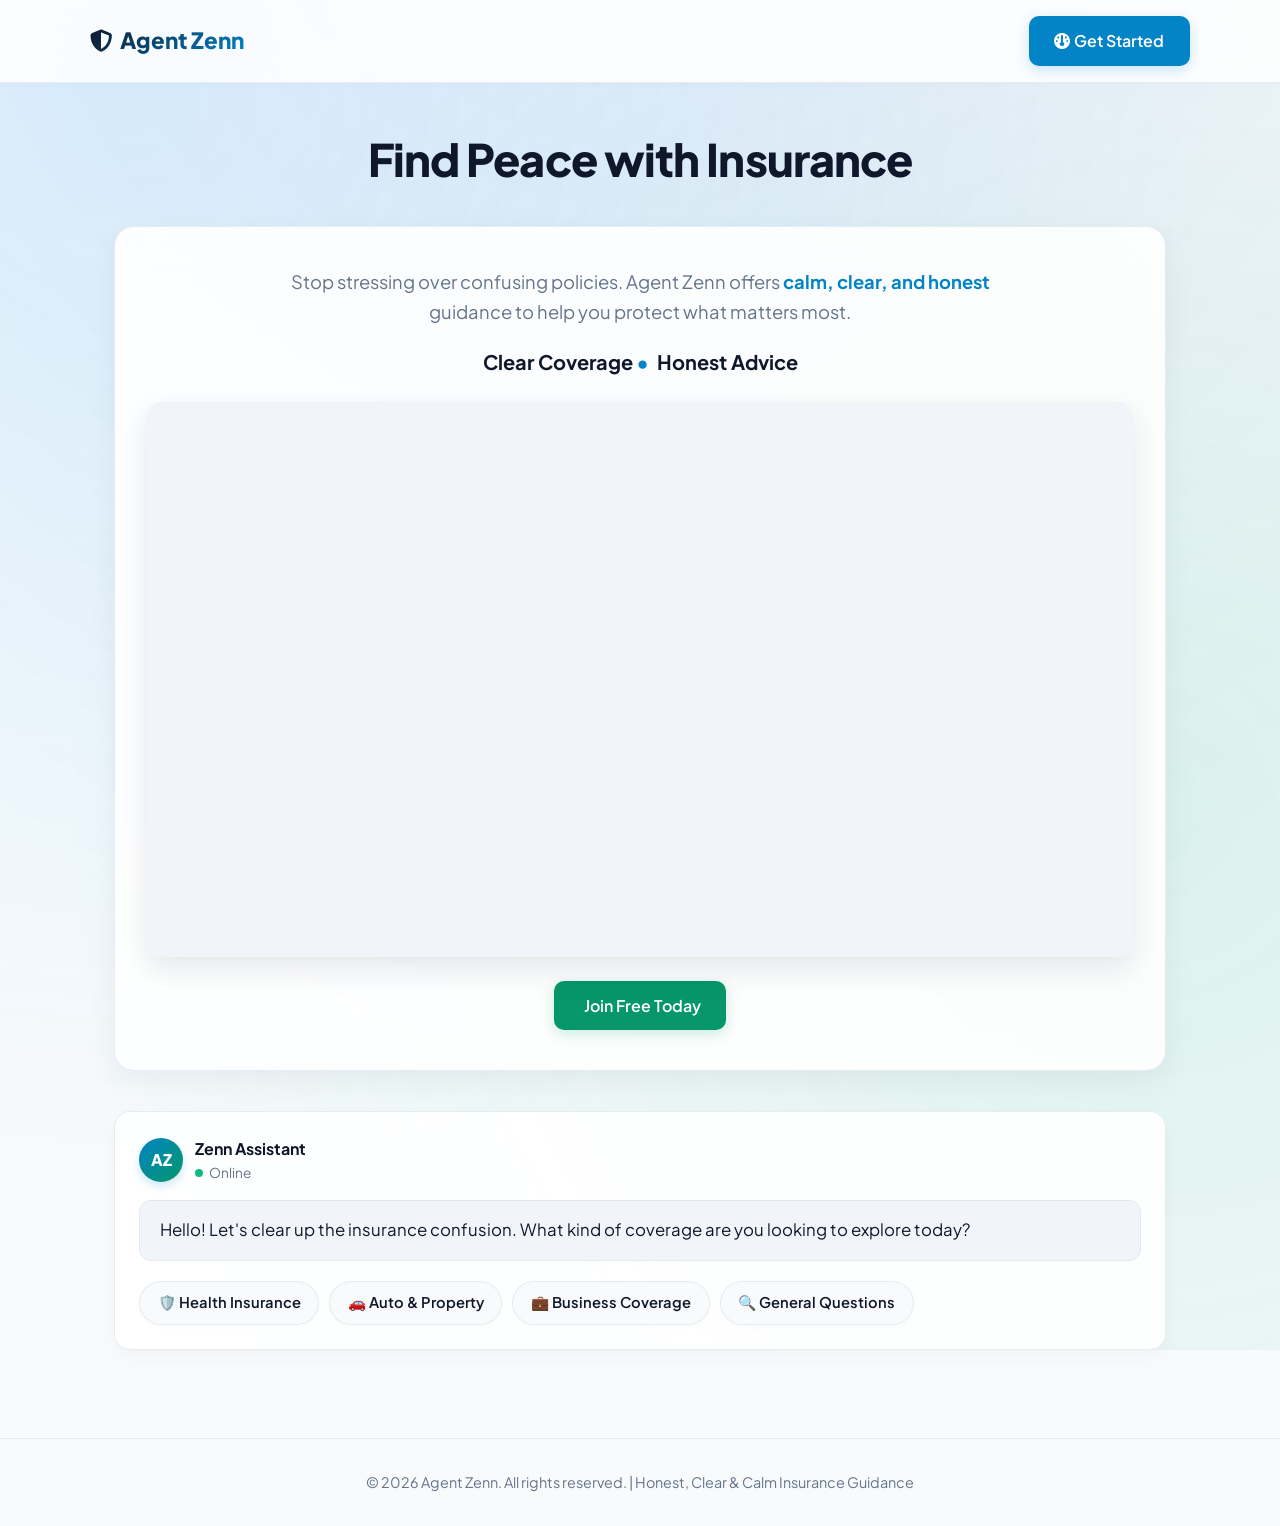
<file: index.html>
<!DOCTYPE html>
<html lang="en">
<head>
  <meta charset="UTF-8" />
  <meta name="viewport" content="width=device-width, initial-scale=1" />
  <title>Agent Zenn — Find Peace with Insurance</title>
  <meta name="description" content="Agent Zenn helps you find peace with insurance — calm, clear, and honest coverage guidance.">
  <link rel="icon" type="image/png" href="assets/favicon.png" />
  <!-- Google Fonts & FontAwesome -->
  <link rel="preconnect" href="https://fonts.googleapis.com">
  <link rel="preconnect" href="https://fonts.gstatic.com" crossorigin>
  <link href="https://fonts.googleapis.com/css2?family=Plus+Jakarta+Sans:wght@300;400;500;600;700;800&display=swap" rel="stylesheet">
  <link rel="stylesheet" href="https://cdnjs.cloudflare.com/ajax/libs/font-awesome/6.4.0/css/all.min.css" />
  <!-- External Stylesheet -->
  <link rel="stylesheet" href="style.css" />
</head>
<body>

  <!-- Ambient Animated Backgrounds -->
  <div class="bg"></div>
  <div class="bg bg2"></div>
  <div class="bg bg3"></div>

  <!-- Header -->
  <header class="az-header">
    <div class="row">
      <a href="index.html" class="brand">
        <span class="name"><i class="fa-solid fa-shield-halved me-2"></i>Agent Zenn</span>
      </a>
      <div class="header-cta">
        <a href="dashboard.html" class="btn"><i class="fa-solid fa-gauge me-1"></i> Get Started</a>
      </div>
    </div>
  </header>

  <!-- Main Landing Content -->
  <main class="page-container">
    <h1 class="headline">Find Peace with Insurance</h1>
    
    <section class="video membership">
      <div class="video-head trailer">
        <p class="precopy">Stop stressing over confusing policies. Agent Zenn offers <strong>calm, clear, and honest</strong> guidance to help you protect what matters most.</p>
        <div class="trailer-title">
          <span class="line">Clear Coverage</span>
          <span class="line">Honest Advice</span>
        </div>
      </div>
      
      <div class="video-card">
        <iframe src="https://www.youtube.com/embed/d96cjJhvlMA" title="Agent Zenn Video" allowfullscreen></iframe>
      </div>
      
      <div class="video-cta">
        <a href="dashboard.html" class="btn btn-emerald"><i class="fa-solid fa-sparkles me-1"></i> Join Free Today</a>
      </div>
    </section>

    <!-- Assistant Chat Section -->
    <section class="chat card">
      <div class="headerRow">
        <div class="avatar">AZ</div>
        <div>
          <div style="font-weight:700;">Zenn Assistant</div>
          <div style="font-size:0.85rem; color:var(--text-muted); display: flex; align-items: center; gap: 6px;">
            <span style="width: 8px; height: 8px; background: #10b981; border-radius: 50%; display: inline-block;"></span>
            Online
          </div>
        </div>
      </div>
      
      <div class="bubble">Hello! Let's clear up the insurance confusion. What kind of coverage are you looking to explore today?</div>
      
      <div class="actions">
        <a href="dashboard.html" class="action">🛡️ Health Insurance</a>
        <a href="dashboard.html" class="action">🚗 Auto & Property</a>
        <a href="dashboard.html" class="action">💼 Business Coverage</a>
        <a href="dashboard.html" class="action">🔍 General Questions</a>
      </div>
    </section>
  </main>

  <!-- Footer -->
  <footer class="footer">
    <p>&copy; 2026 Agent Zenn. All rights reserved. | Honest, Clear & Calm Insurance Guidance</p>
  </footer>

</body>
</html>
</file>
<file: style.css>
/* ==========================================================================
   Agent Zenn — Light & Clean Business Theme (style.css)
   ========================================================================== */

/* 1. Theme Variables & Reset */
:root {
  --bg-light: #f8fafc;
  --bg-card: rgba(255, 255, 255, 0.9);
  --bg-card-border: rgba(226, 232, 240, 0.8);
  --cyan: #0284c7;
  --cyan-light: #e0f2fe;
  --cyan-glow: rgba(2, 132, 199, 0.2);
  --emerald: #059669;
  --emerald-light: #dcfce7;
  --emerald-glow: rgba(5, 150, 105, 0.2);
  --amber: #d97706;
  --amber-light: #fef3c7;
  --text-primary: #0f172a;
  --text-muted: #64748b;
  --font-main: 'Plus Jakarta Sans', -apple-system, BlinkMacSystemFont, sans-serif;
}

* {
  box-sizing: border-box;
  margin: 0;
  padding: 0;
}

body {
  font-family: var(--font-main);
  background-color: var(--bg-light);
  color: var(--text-primary);
  min-height: 100vh;
  position: relative;
  overflow-x: hidden;
  line-height: 1.6;
}

/* 2. Soft Ambient Glowing Backgrounds */
.bg {
  position: fixed;
  top: -50%;
  left: -50%;
  right: -50%;
  bottom: -50%;
  width: 200%;
  height: 200vh;
  background: radial-gradient(circle at 30% 30%, rgba(56, 189, 248, 0.15), transparent 50%);
  animation: floatBg 20s infinite alternate ease-in-out;
  z-index: -2;
  pointer-events: none;
}

.bg2 {
  background: radial-gradient(circle at 70% 70%, rgba(16, 185, 129, 0.12), transparent 50%);
  animation: floatBg2 25s infinite alternate ease-in-out;
  z-index: -2;
}

.bg3 {
  background: radial-gradient(circle at 50% 15%, rgba(99, 102, 241, 0.08), transparent 60%);
  z-index: -2;
}

@keyframes floatBg {
  0% { transform: translate(0, 0) rotate(0deg); }
  100% { transform: translate(30px, 40px) rotate(4deg); }
}

@keyframes floatBg2 {
  0% { transform: translate(0, 0) rotate(0deg); }
  100% { transform: translate(-40px, -30px) rotate(-4deg); }
}

/* 3. Header & Navigation */
.az-header {
  position: sticky;
  top: 0;
  background: rgba(255, 255, 255, 0.85);
  backdrop-filter: blur(12px);
  border-bottom: 1px solid var(--bg-card-border);
  z-index: 100;
  padding: 1rem 2rem;
  box-shadow: 0 2px 10px rgba(0, 0, 0, 0.02);
}

.az-header .row {
  max-width: 1100px;
  margin: 0 auto;
  display: flex;
  justify-content: space-between;
  align-items: center;
}

.brand {
  text-decoration: none;
  font-size: 1.4rem;
  font-weight: 800;
  color: var(--text-primary);
  display: flex;
  align-items: center;
  gap: 8px;
}

.brand .name {
  background: linear-gradient(135deg, #0f172a 0%, var(--cyan) 100%);
  -webkit-background-clip: text;
  -webkit-text-fill-color: transparent;
}

/* 4. Page Layout Container */
.page-container {
  max-width: 1100px;
  margin: 0 auto;
  padding: 2.5rem 1.5rem 4rem 1.5rem;
}

.headline {
  text-align: center;
  font-size: 2.8rem;
  font-weight: 800;
  letter-spacing: -0.02em;
  margin-bottom: 2rem;
  color: var(--text-primary);
}

/* 5. Hero & Video Section */
.video.membership {
  background: var(--bg-card);
  border: 1px solid var(--bg-card-border);
  border-radius: 20px;
  padding: 2.5rem 2rem;
  box-shadow: 0 10px 30px rgba(15, 23, 42, 0.05);
  backdrop-filter: blur(16px);
  margin-bottom: 2.5rem;
}

.video-head.trailer {
  text-align: center;
  margin-bottom: 1.5rem;
}

.precopy {
  color: var(--text-muted);
  font-size: 1.15rem;
  max-width: 720px;
  margin: 0 auto 1.25rem auto;
}

.precopy strong {
  color: var(--cyan);
}

.trailer-title {
  display: flex;
  justify-content: center;
  gap: 1.5rem;
  font-weight: 700;
  font-size: 1.25rem;
}

.trailer-title .line {
  color: var(--text-primary);
  position: relative;
}

.trailer-title .line:first-child::after {
  content: "•";
  position: absolute;
  right: -1rem;
  color: var(--cyan);
}

.video-card {
  position: relative;
  width: 100%;
  padding-bottom: 56.25%;
  height: 0;
  border-radius: 14px;
  overflow: hidden;
  box-shadow: 0 12px 30px rgba(15, 23, 42, 0.1);
  margin-bottom: 1.5rem;
  background: #f1f5f9;
}

.video-card iframe {
  position: absolute;
  top: 0;
  left: 0;
  width: 100%;
  height: 100%;
  border: none;
}

.video-cta {
  text-align: center;
}

/* 6. Buttons & Badges */
.btn {
  display: inline-flex;
  align-items: center;
  justify-content: center;
  padding: 0.75rem 1.6rem;
  border-radius: 10px;
  font-weight: 600;
  text-decoration: none;
  color: #ffffff;
  background: var(--cyan);
  box-shadow: 0 4px 14px var(--cyan-glow);
  transition: all 0.2s ease;
  cursor: pointer;
  border: none;
}

.btn:hover {
  transform: translateY(-2px);
  box-shadow: 0 6px 20px var(--cyan-glow);
  background: #0369a1;
}

.btn-emerald {
  background: var(--emerald);
  color: #ffffff;
  box-shadow: 0 4px 14px var(--emerald-glow);
}

.btn-emerald:hover {
  background: #047857;
  box-shadow: 0 6px 20px var(--emerald-glow);
}

.btn-outline {
  background: #ffffff;
  border: 1px solid var(--bg-card-border);
  color: var(--text-primary);
}

.btn-outline:hover {
  background: var(--cyan-light);
  border-color: var(--cyan);
  color: var(--cyan);
}

.btn-sm {
  padding: 0.45rem 0.9rem;
  font-size: 0.85rem;
  border-radius: 6px;
  background: var(--cyan-light);
  color: var(--cyan);
  border: 1px solid rgba(2, 132, 199, 0.2);
  cursor: pointer;
  font-weight: 600;
}

.btn-icon {
  background: transparent;
  border: none;
  color: var(--text-muted);
  cursor: pointer;
  font-size: 1.1rem;
}

.btn-icon:hover {
  color: var(--cyan);
}

.badge {
  display: inline-block;
  padding: 0.3rem 0.7rem;
  font-size: 0.75rem;
  font-weight: 700;
  border-radius: 20px;
  text-transform: uppercase;
}

.badge-cyan { background: var(--cyan-light); color: var(--cyan); border: 1px solid rgba(2, 132, 199, 0.2); }
.badge-green { background: var(--emerald-light); color: var(--emerald); border: 1px solid rgba(5, 150, 105, 0.2); }
.badge-dark { background: #f1f5f9; color: var(--text-muted); margin-right: 4px; border: 1px solid #e2e8f0; }

/* 7. Chat Section */
.chat {
  background: var(--bg-card);
  border: 1px solid var(--bg-card-border);
  border-radius: 16px;
  padding: 1.75rem;
  margin-bottom: 3rem;
  box-shadow: 0 10px 25px rgba(15, 23, 42, 0.04);
}

.chat .headerRow {
  display: flex;
  align-items: center;
  gap: 12px;
  margin-bottom: 1rem;
}

.avatar {
  width: 44px;
  height: 44px;
  border-radius: 50%;
  background: linear-gradient(135deg, var(--cyan), var(--emerald));
  color: #ffffff;
  font-weight: 800;
  display: flex;
  align-items: center;
  justify-content: center;
  box-shadow: 0 4px 10px var(--cyan-glow);
}

.bubble {
  background: #f1f5f9;
  border: 1px solid #e2e8f0;
  padding: 1rem 1.25rem;
  border-radius: 12px;
  margin-bottom: 1.25rem;
  font-size: 1.05rem;
  color: var(--text-primary);
}

.actions {
  display: flex;
  flex-wrap: wrap;
  gap: 10px;
}

.action {
  background: var(--bg-light);
  border: 1px solid var(--bg-card-border);
  color: var(--text-primary);
  padding: 0.6rem 1.1rem;
  border-radius: 30px;
  text-decoration: none;
  font-size: 0.92rem;
  font-weight: 600;
  transition: all 0.2s ease;
  box-shadow: 0 2px 6px rgba(0,0,0,0.02);
}

.action:hover {
  background: var(--cyan);
  color: #ffffff;
  border-color: var(--cyan);
  transform: translateY(-2px);
}

/* 8. Dashboard Layout */
.dashboard-header-bar {
  display: flex;
  justify-content: space-between;
  align-items: center;
  margin-bottom: 1.5rem;
}

.card {
  background: var(--bg-card);
  border: 1px solid var(--bg-card-border);
  border-radius: 16px;
  padding: 1.5rem;
  margin-bottom: 1.5rem;
  box-shadow: 0 8px 20px rgba(15, 23, 42, 0.03);
}

.card-header {
  display: flex;
  justify-content: space-between;
  align-items: center;
  margin-bottom: 1rem;
}

.welcome-card {
  display: flex;
  justify-content: space-between;
  align-items: center;
  background: linear-gradient(135deg, #ffffff 0%, var(--cyan-light) 100%);
  border: 1px solid rgba(2, 132, 199, 0.2);
}

.points-badge {
  display: flex;
  align-items: center;
  gap: 12px;
  background: #ffffff;
  padding: 0.75rem 1.25rem;
  border-radius: 12px;
  border: 1px solid var(--bg-card-border);
  box-shadow: 0 4px 12px rgba(15, 23, 42, 0.03);
}

.points-val {
  font-size: 1.4rem;
  font-weight: 800;
  color: var(--cyan);
}

.points-lbl {
  font-size: 0.75rem;
  color: var(--text-muted);
}

.quick-actions-grid {
  display: grid;
  grid-template-columns: repeat(auto-fit, minmax(180px, 1fr));
  gap: 1rem;
  margin-bottom: 1.5rem;
}

.qa-item {
  background: var(--bg-card);
  border: 1px solid var(--bg-card-border);
  border-radius: 12px;
  padding: 1.2rem;
  text-align: center;
  cursor: pointer;
  transition: all 0.2s ease;
  display: flex;
  flex-direction: column;
  align-items: center;
  gap: 8px;
  box-shadow: 0 4px 10px rgba(15, 23, 42, 0.02);
}

.qa-item:hover {
  transform: translateY(-3px);
  border-color: var(--cyan);
  box-shadow: 0 8px 20px var(--cyan-glow);
}

.qa-item i {
  font-size: 1.5rem;
}

.grid-2col {
  display: grid;
  grid-template-columns: repeat(auto-fit, minmax(300px, 1fr));
  gap: 1.5rem;
}

.profile-details {
  display: flex;
  flex-direction: column;
  gap: 12px;
}

.detail-row {
  display: flex;
  justify-content: space-between;
  align-items: center;
  border-bottom: 1px solid #f1f5f9;
  padding-bottom: 8px;
}

.progress-bar-container {
  margin: 1.25rem 0;
}

.progress-info {
  display: flex;
  justify-content: space-between;
  font-size: 0.85rem;
  margin-bottom: 6px;
  color: var(--text-muted);
}

.progress-bar {
  height: 10px;
  background: #e2e8f0;
  border-radius: 10px;
  overflow: hidden;
}

.progress-fill {
  height: 100%;
  background: linear-gradient(90deg, var(--cyan), var(--emerald));
  border-radius: 10px;
}

.alert-item {
  display: flex;
  justify-content: space-between;
  align-items: center;
  padding: 1rem;
  background: #f8fafc;
  border: 1px solid #e2e8f0;
  border-radius: 10px;
  margin-bottom: 10px;
}

/* 9. Media Feed Section */
.feed-tabs {
  display: flex;
  gap: 10px;
  margin-bottom: 1rem;
}

.tab-btn {
  background: transparent;
  border: 1px solid transparent;
  color: var(--text-muted);
  padding: 0.4rem 0.8rem;
  border-radius: 6px;
  cursor: pointer;
  font-weight: 600;
}

.tab-btn.active {
  background: var(--cyan-light);
  color: var(--cyan);
  border-color: rgba(2, 132, 199, 0.2);
}

.feed-grid {
  display: grid;
  grid-template-columns: repeat(auto-fit, minmax(280px, 1fr));
  gap: 1rem;
}

.feed-card {
  background: #f8fafc;
  border: 1px solid #e2e8f0;
  border-radius: 12px;
  padding: 1.2rem;
}

.feed-card h4 {
  margin: 10px 0 6px 0;
}

.feed-footer {
  display: flex;
  justify-content: space-between;
  align-items: center;
  margin-top: 1rem;
  padding-top: 8px;
  border-top: 1px solid #e2e8f0;
}

/* 10. Advertisements & Modals */
.ad-banner {
  border-radius: 12px;
  padding: 1.25rem;
  margin-bottom: 1.5rem;
  position: relative;
  background: linear-gradient(135deg, var(--cyan-light), var(--emerald-light));
  border: 1px dashed var(--cyan);
}

.ad-tag {
  font-size: 0.65rem;
  font-weight: 800;
  color: var(--text-muted);
  letter-spacing: 0.05em;
  display: block;
  margin-bottom: 4px;
}

.modal-overlay {
  position: fixed;
  top: 0; left: 0; right: 0; bottom: 0;
  background: rgba(15, 23, 42, 0.4);
  backdrop-filter: blur(6px);
  display: none;
  align-items: center;
  justify-content: center;
  z-index: 1000;
}

.modal-content {
  width: 90%;
  max-width: 500px;
}

.form-label {
  display: block;
  font-size: 0.88rem;
  color: var(--text-muted);
  margin-bottom: 4px;
}

.form-input {
  width: 100%;
  padding: 0.75rem;
  background: #ffffff;
  border: 1px solid #cbd5e1;
  border-radius: 8px;
  color: var(--text-primary);
  outline: none;
}

.toast {
  position: fixed;
  bottom: 20px;
  right: 20px;
  background: #0f172a;
  color: #ffffff;
  padding: 0.8rem 1.4rem;
  border-radius: 8px;
  font-weight: 700;
  display: none;
  box-shadow: 0 10px 25px rgba(0,0,0,0.15);
  z-index: 2000;
}

.footer {
  text-align: center;
  padding: 2rem 1rem;
  color: var(--text-muted);
  font-size: 0.9rem;
  border-top: 1px solid var(--bg-card-border);
}

.full-width { width: 100%; }
.text-cyan { color: var(--cyan); }
.text-amber { color: var(--amber); }
.text-muted { color: var(--text-muted); }
.me-1 { margin-right: 0.25rem; }
.me-2 { margin-right: 0.5rem; }
.ms-3 { margin-left: 1rem; }
</file>
